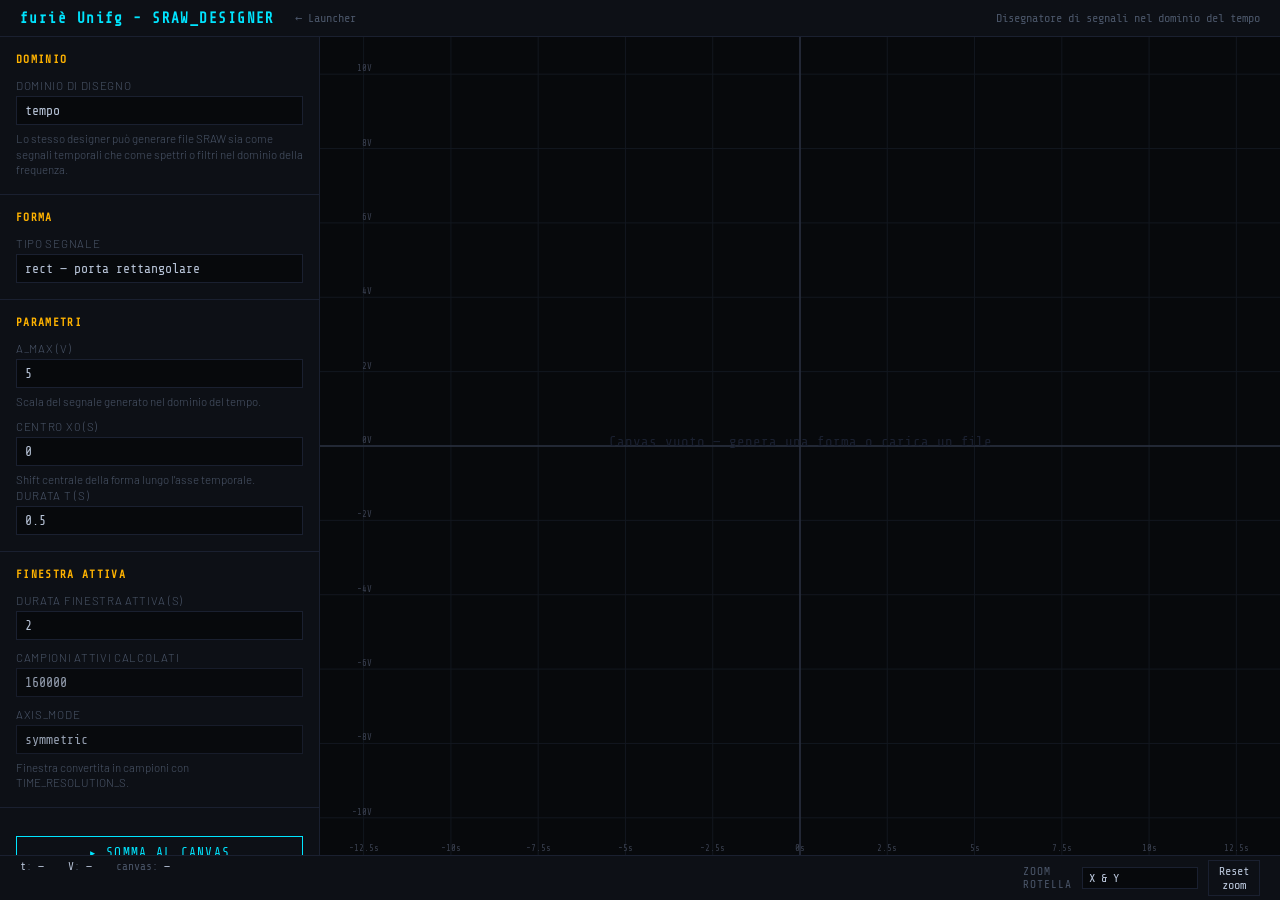
<file: www/designer/index.html>
<!DOCTYPE html>
<html lang="it">
<head>
<meta charset="UTF-8">
<meta name="viewport" content="width=device-width, initial-scale=1.0">
<title>furiè UniFG - SRAW Designer</title>
<style>
  @import url('https://fonts.googleapis.com/css2?family=Share+Tech+Mono&family=Barlow:wght@300;400;600&display=swap');

  :root {
    --bg:      #07090c;
    --panel:   #0d1016;
    --border:  #1a2030;
    --accent:  #00e5ff;
    --accent2: #ffb300;
    --red:     #ff4060;
    --green:   #00ff88;
    --purple:  #c080ff;
    --text:    #b8c4d8;
    --muted:   #4a5568;
    --mono:    'Share Tech Mono', monospace;
    --sans:    'Barlow', sans-serif;
  }

  *, *::before, *::after { box-sizing: border-box; margin: 0; padding: 0; }
  body {
    background: var(--bg);
    color: var(--text);
    font-family: var(--sans);
    font-weight: 300;
    height: 100vh;
    display: flex;
    flex-direction: column;
    overflow: hidden;
  }

  #header {
    background: var(--panel);
    border-bottom: 1px solid var(--border);
    padding: 10px 20px;
    display: flex;
    align-items: center;
    gap: 20px;
    flex-shrink: 0;
  }
  #header h1 { font-family: var(--mono); font-size: 0.9rem; color: var(--accent); letter-spacing: 0.1em; }
  #header a { font-family: var(--mono); font-size: 0.75rem; color: var(--muted); text-decoration: none; }
  #header a:hover { color: var(--accent); }

  #main { display: flex; flex: 1; overflow: hidden; }

  #sidebar {
    width: 320px;
    background: var(--panel);
    border-right: 1px solid var(--border);
    display: flex;
    flex-direction: column;
    flex-shrink: 0;
    overflow-y: auto;
  }

  .sb-section {
    padding: 16px;
    border-bottom: 1px solid var(--border);
  }
  .sb-section h3 {
    font-family: var(--mono);
    font-size: 0.7rem;
    letter-spacing: 0.12em;
    color: var(--accent2);
    text-transform: uppercase;
    margin-bottom: 12px;
  }

  label {
    display: block;
    font-size: 0.72rem;
    letter-spacing: 0.06em;
    color: var(--muted);
    text-transform: uppercase;
    margin-bottom: 4px;
    margin-top: 10px;
  }
  label:first-of-type { margin-top: 0; }

  select, input[type="number"], input[type="text"] {
    width: 100%;
    background: var(--bg);
    border: 1px solid var(--border);
    color: var(--text);
    font-family: var(--mono);
    font-size: 0.82rem;
    padding: 6px 8px;
    outline: none;
    appearance: none;
    transition: border-color 0.15s, opacity 0.15s;
  }
  select:focus, input:focus { border-color: var(--accent); }
  select:disabled, input[readonly] { opacity: 0.8; cursor: default; }

  .mini-note {
    margin-top: 6px;
    font-size: 0.72rem;
    color: var(--muted);
    line-height: 1.35;
  }

  .btn-full {
    width: 100%;
    margin-top: 12px;
    background: transparent;
    border: 1px solid var(--accent);
    color: var(--accent);
    font-family: var(--mono);
    font-size: 0.8rem;
    letter-spacing: 0.1em;
    padding: 8px;
    cursor: pointer;
    text-transform: uppercase;
    transition: background 0.15s, color 0.15s;
  }
  .btn-full:hover { background: var(--accent); color: var(--bg); }
  .btn-export { border-color: var(--green); color: var(--green); }
  .btn-export:hover { background: var(--green); color: var(--bg); }

  #canvas-wrap { flex: 1; position: relative; overflow: hidden; }
  canvas { display: block; width: 100%; height: 100%; cursor: crosshair; }

  #statusbar {
    background: var(--panel);
    border-top: 1px solid var(--border);
    padding: 4px 20px;
    font-family: var(--mono);
    font-size: 0.7rem;
    color: var(--muted);
    display: flex;
    gap: 24px;
    flex-shrink: 0;
  }
  #statusbar span { color: var(--text); }

  #save-msg {
    margin-top: 10px;
    font-family: var(--mono);
    font-size: 0.72rem;
    min-height: 1.2em;
  }
  #save-msg.ok { color: var(--green); }
  #save-msg.err { color: var(--red); }
</style>
</head>
<body>

<div id="header">
  <h1>furiè Unifg - SRAW_DESIGNER</h1>
  <a href="../index.php">← Launcher</a>
  <span style="flex:1"></span>
  <span id="header-subtitle" style="font-family:var(--mono);font-size:0.75rem;color:var(--muted)">Disegnatore di segnali nel dominio del tempo e filtri nel dominio della frequenza</span>
</div>

<div id="main">
  <div id="sidebar">

    <div class="sb-section">
      <h3>Dominio</h3>
      <label>Dominio di disegno</label>
      <select id="domain" onchange="updateDomainUi()">
        <option value="time" selected>tempo</option>
        <option value="freq">frequenza</option>
      </select>
      <div class="mini-note">Lo stesso designer può generare file SRAW sia come segnali temporali che come spettri o filtri nel dominio della frequenza.</div>
    </div>

    <div class="sb-section">
      <h3>Forma</h3>
      <label>Tipo segnale</label>
      <select id="shape-type" onchange="onShapeChange()">
        <option value="rect">rect — porta rettangolare</option>
        <option value="tri">tri — porta triangolare</option>
        <option value="sinc">sinc — sinc cardinale</option>
        <option value="sin">sin — sinusoide</option>
        <option value="cos">cos — cosinusoide</option>
        <option value="square">onda quadra</option>
        <option value="gauss">gaussiana</option>
        <option value="exp">esponenziale</option>
        <option value="ramp">rampa lineare</option>
        <option value="dirac">impulso (approssimato)</option>
        <option value="step">gradino unitario</option>
      </select>
    </div>

    <div class="sb-section">
      <h3>Parametri</h3>
      <label id="amp-max-label">A_max (V)</label>
      <input type="number" id="amp-max" value="5" step="0.5">
      <div class="mini-note" id="amp-note">Scala del segnale generato nel dominio del tempo.</div>

      <label id="center-label">Centro x0 (s)</label>
      <input type="number" id="center-x0" value="0" step="0.1">
      <div class="mini-note" id="center-note">Shift centrale della forma lungo l'asse X.</div>

      <div id="params-fields"></div>
    </div>

    <div class="sb-section">
      <h3>Finestra attiva</h3>
      <label id="window-label">Durata finestra attiva (s)</label>
      <input type="number" id="window-span" value="2" step="0.1">
      <label>Campioni attivi calcolati</label>
      <input type="number" id="n-samples" value="0" readonly>
      <label>axis_mode</label>
      <select id="axis-mode" disabled>
        <option value="symmetric" selected>symmetric</option>
        <option value="positive">positive</option>
      </select>
      <div class="mini-note" id="window-note">La finestra attiva viene convertita automaticamente in campioni usando la risoluzione del dominio selezionato.</div>
    </div>

    <div class="sb-section">
      <button class="btn-full" onclick="generate()">▸ Somma al canvas</button>
      <button class="btn-full" onclick="clearCanvas()" style="margin-top:6px;border-color:var(--red);color:var(--red)">✕ Pulisci canvas</button>
    </div>

    <div class="sb-section">
      <h3>Operazioni sul canvas</h3>
      <label>Operazione</label>
      <select id="op-type" onchange="updateOpUi()">
        <option value="gain">gain — scala ampiezza</option>
        <option value="shift">shift — traslazione asse X</option>
        <option value="mirror_y">mirror — ribalta asse X</option>
        <option value="dilate_x">dilata — dilata asse X</option>
        <option value="mul">moltiplica per sraw da /data</option>
        <option value="sum_file">somma sraw da /data</option>
      </select>
      <div id="op-params-fields"></div>
      <button class="btn-full" onclick="applyOp()" style="border-color:var(--purple);color:var(--purple)">▸ Applica</button>
      <div id="op-msg" style="margin-top:8px;font-family:var(--mono);font-size:0.72rem;min-height:1em"></div>
    </div>

    <div class="sb-section">
      <h3>File</h3>
      <button class="btn-full" onclick="openFileBrowserLoad()" style="border-color:var(--accent2);color:var(--accent2)">⬆ Carica da /data (somma)</button>
      <button class="btn-full btn-export" onclick="openFileBrowserSave()" style="margin-top:6px">⬇ Salva in /data</button>
      <div id="save-msg"></div>
    </div>

  </div>

  <div id="canvas-wrap">
    <canvas id="cv"></canvas>
    <canvas id="cv-overlay" style="position:absolute;top:0;left:0;width:100%;height:100%;pointer-events:none"></canvas>
  </div>
</div>

<div id="statusbar">
  <div><span id="st-x-label">t</span>: <span id="st-x">—</span></div>
  <div><span id="st-y-label">V</span>: <span id="st-y">—</span></div>
  <div>canvas: <span id="st-n">—</span></div>
  <div style="margin-left:auto;display:flex;align-items:center;gap:10px">
    <span style="font-size:0.7rem;color:var(--muted);text-transform:uppercase;letter-spacing:0.1em">Zoom rotella</span>
    <select id="zoom-mode" style="font-family:var(--mono);font-size:0.75rem;background:var(--bg);border:1px solid var(--border);color:var(--text);padding:3px 6px;outline:none">
      <option value="xy">X &amp; Y</option>
      <option value="x">solo X</option>
      <option value="y">solo Y</option>
    </select>
    <button onclick="resetViewport()" style="font-family:var(--mono);font-size:0.75rem;background:transparent;border:1px solid var(--border);color:var(--text);padding:3px 10px;cursor:pointer">Reset zoom</button>
  </div>
</div>

<script src="../shared/sraw_shared.js"></script>
<script>
const fileBrowser = new SrawFileBrowser({ phpRoot: '../' });

let C = null;
let vp  = { xMin: -1, xMax: 1, yMin: -1, yMax: 1 };
let pan = { active: false, startX: 0, startY: 0, vpStart: null };

let currentPreviewSamples = null;
let currentDesign         = null;
// Canvas accumulato denso: null = vuoto
// Quando popolato: { axisMode:'symmetric', re: Float64Array, im: Float64Array }
let canvasDense = null;

const cv  = document.getElementById('cv');
const ctx = cv.getContext('2d');

// ── Shape params ─────────────────────────────────────────────────
const SHAPE_PARAMS = {
  rect:   [ { id: 'T', step: 0.1, valTime: 0.5,  valFreq: 200,   label: d => d === 'time' ? 'Durata T (s)'    : 'Larghezza B (Hz)' } ],
  tri:    [ { id: 'T', step: 0.1, valTime: 0.5,  valFreq: 200,   label: d => d === 'time' ? 'Durata T (s)'    : 'Larghezza B (Hz)' } ],
  sinc:   [ { id: 'T', step: 0.1, valTime: 0.5,  valFreq: 200,   label: d => d === 'time' ? 'Scala T (s)'     : 'Scala B (Hz)'     } ],
  sin:    [ { id: 'f',    step: 0.5,  valTime: 2,    valFreq: 0.01, label: d => d === 'time' ? 'Frequenza f (Hz)' : 'Densità ν (cicli/Hz)' },
            { id: 'phi',  step: 0.1,  valTime: 0,    valFreq: 0,    label: () => 'Fase φ (rad)' } ],
  cos:    [ { id: 'f',    step: 0.5,  valTime: 2,    valFreq: 0.01, label: d => d === 'time' ? 'Frequenza f (Hz)' : 'Densità ν (cicli/Hz)' },
            { id: 'phi',  step: 0.1,  valTime: 0,    valFreq: 0,    label: () => 'Fase φ (rad)' } ],
  square: [ { id: 'f',    step: 0.5,  valTime: 2,    valFreq: 0.01, label: d => d === 'time' ? 'Frequenza f (Hz)' : 'Densità ν (cicli/Hz)' },
            { id: 'duty', step: 0.05, valTime: 0.5,  valFreq: 0.5,  label: () => 'Duty cycle (0–1)' } ],
  gauss:  [ { id: 'sigma', step: 0.05, valTime: 0.2,  valFreq: 80,   label: d => d === 'time' ? 'σ (s)' : 'σ (Hz)' } ],
  exp:    [ { id: 'tau',   step: 0.05, valTime: 0.3,  valFreq: 120,  label: d => d === 'time' ? 'τ (s)' : 'τ (Hz)' } ],
  ramp:   [ { id: 'T', step: 0.1, valTime: 12.5, valFreq: 10000, label: d => d === 'time' ? 'Durata T (s)' : 'Larghezza B (Hz)' } ],
  dirac:  [ { id: 'width', step: 0.01, valTime: 0.05, valFreq: 40,   label: d => d === 'time' ? 'Larghezza impulso (s)' : 'Larghezza impulso (Hz)' } ],
  step:   [],
};

// Centri di default per forma (dominio tempo). Le altre forme usano 0.
const SHAPE_DEFAULT_CENTER = { ramp: 'half_max' }; // 'half_max' = C.TIME_MAX/2 at runtime

// Span di default per forma: null = usa il default globale (2s/1000Hz).
// 'full' = usa C.TIME_MAX / C.FREQ_MAX (range completo).
// Le forme il cui segnale si estende oltre la finestra di default
// vengono mostrate subito con il range fisico corretto.
const SHAPE_DEFAULT_SPAN = {
  exp:    'full',
  sin:    'full',
  cos:    'full',
  square: 'full',
  gauss:  'full',
  ramp:   'full',
};

// ── Op params ─────────────────────────────────────────────────────
const OP_PARAMS = {
  gain:     [ { id: 'gain_val',   label: 'Fattore (es. 0.5, -1, 2)', type: 'number', step: 0.1, def: 1 } ],
  shift:    [ { id: 'shift_val',  label: 'Valore shift', type: 'number', step: 0.1, def: 0 },
              { id: 'shift_unit', label: 'Unità', type: 'select',
                opts: [['samples','campioni'],['time','secondi (s)'],['freq','Hz']] } ],
  mirror_y: [],
  dilate_x: [ { id: 'dilate_val', label: 'Fattore dilatazione', type: 'number', step: 0.1, def: 2 } ],
  mul:      [ { id: 'op_file', label: 'File B da /data', type: 'filepick' } ],
  sum_file: [ { id: 'op_file', label: 'File B da /data', type: 'filepick' } ],
};

// ── Domain helpers ────────────────────────────────────────────────
function getDomain()              { return document.getElementById('domain').value; }
function getAxisUnit()            { return getDomain() === 'time' ? 's' : 'Hz'; }
function getAmpUnit()             { return getDomain() === 'time' ? 'V' : 'Vs'; }
function getXRes()                { return getDomain() === 'time' ? C.TIME_RES     : C.FREQ_RES;      }
function getAmpRes()              { return getDomain() === 'time' ? C.AMP_TIME_RES : C.AMP_FREQ_RES;  }
function getHalfRangeXPhys()      { return getDomain() === 'time' ? C.TIME_MAX     : C.FREQ_MAX;      }
function getAmpDisplayHalfRange() { return C.AMP_INT_MAX !== null ? 2 * C.AMP_INT_MAX * getAmpRes() : 10; }
function getHardXRange()          { return { min: -(C.MAX_SAMPLES / 2), max: (C.MAX_SAMPLES / 2) - 1 }; }

function fmtFixedTrim(v, digits = 6) {
  return Number(v).toFixed(digits).replace(/\.0+$/, '').replace(/(\.\d*?)0+$/, '$1');
}

// ── Shape change handler ──────────────────────────────────────────
function onShapeChange() {
  if (!C) return;
  const shape    = document.getElementById('shape-type').value;
  const centerEl = document.getElementById('center-x0');
  const spanEl   = document.getElementById('window-span');

  // Se l'utente non ha mai toccato il centro, imposta il default per la forma
  if (!centerEl.dataset.userTouched) {
    const rawCenter = SHAPE_DEFAULT_CENTER[shape];
    const defCenter = getDomain() === 'time'
      ? (rawCenter === 'half_max' ? C.TIME_MAX / 2 : (rawCenter ?? 0))
      : (rawCenter === 'half_max' ? C.FREQ_MAX / 2 : (rawCenter ? rawCenter * C.FREQ_RES / C.TIME_RES : 0));
    centerEl.value = fmtFixedTrim(defCenter, 6);
  }

  // Se l'utente non ha mai toccato la finestra, imposta lo span di default per la forma
  if (!spanEl.dataset.userTouched) {
    const spanSpec = SHAPE_DEFAULT_SPAN[shape];
    if (spanSpec === 'full') {
      const fullSpan = getDomain() === 'time' ? C.TIME_MAX * 2 : C.FREQ_MAX * 2;
      spanEl.value = fmtFixedTrim(fullSpan, 6);
    }
  }

  updateParams();
  clearSaveMsg();
}

// ── UI helpers ────────────────────────────────────────────────────
function updateParams() {
  const domain = getDomain();
  const shape  = document.getElementById('shape-type').value;
  const wrap   = document.getElementById('params-fields');
  wrap.innerHTML = '';
  for (const p of (SHAPE_PARAMS[shape] || [])) {
    const defVal = domain === 'time' ? p.valTime : p.valFreq;
    wrap.insertAdjacentHTML('beforeend',
      `<label>${p.label(domain)}</label>
       <input type="number" id="param-${p.id}" value="${defVal}" step="${p.step}">`);
  }
}

function getParam(id, fallback) {
  const el = document.getElementById('param-' + id);
  if (!el) return fallback;
  const v = parseFloat(el.value);
  return Number.isFinite(v) ? v : fallback;
}

function updateDomainUi() {
  if (!C) return;
  const domain   = getDomain();
  const axisUnit = getAxisUnit();
  const ampUnit  = getAmpUnit();

  document.getElementById('header-subtitle').textContent = domain === 'time'
    ? 'Disegnatore di segnali nel dominio del tempo'
    : 'Disegnatore di segnali nel dominio della frequenza';

  document.getElementById('amp-max-label').textContent = `A_max (${ampUnit})`;
  document.getElementById('amp-note').textContent = domain === 'time'
    ? 'Scala del segnale generato nel dominio del tempo.'
    : 'Scala dello spettro o filtro generato nel dominio della frequenza.';

  document.getElementById('center-label').textContent = `Centro x0 (${axisUnit})`;
  document.getElementById('center-note').textContent  = domain === 'time'
    ? "Shift centrale della forma lungo l'asse temporale."
    : "Shift centrale della forma lungo l'asse di frequenza.";

  document.getElementById('window-label').textContent = domain === 'time'
    ? 'Durata finestra attiva (s)' : 'Larghezza finestra attiva (Hz)';

  document.getElementById('window-note').textContent = domain === 'time'
    ? 'Finestra convertita in campioni con TIME_RESOLUTION_S.'
    : 'Finestra convertita in campioni con FREQ_RESOLUTION_HZ.';

  document.getElementById('st-x-label').textContent = domain === 'time' ? 't' : 'f';
  document.getElementById('st-y-label').textContent = ampUnit;

  document.getElementById('center-x0').step = domain === 'time' ? '0.1' : '1';

  const spanEl = document.getElementById('window-span');
  spanEl.step = domain === 'time' ? '0.1' : '1';
  if (!spanEl.dataset.userTouched) spanEl.value = domain === 'time' ? '2' : '1000';

  updateParams();
  syncWindowUi();
  resetViewport();
  clearSaveMsg();
  draw();
}

function updateOpUi() {
  const op   = document.getElementById('op-type').value;
  const wrap = document.getElementById('op-params-fields');
  wrap.innerHTML = '';
  for (const p of (OP_PARAMS[op] || [])) {
    const lbl = `<label style="margin-top:10px">${p.label}</label>`;
    if (p.type === 'number') {
      wrap.insertAdjacentHTML('beforeend',
        `${lbl}<input type="number" id="opf-${p.id}" value="${p.def}" step="${p.step}">`);
    } else if (p.type === 'select') {
      const opts = p.opts.map(([v, t]) => `<option value="${v}">${t}</option>`).join('');
      wrap.insertAdjacentHTML('beforeend', `${lbl}<select id="opf-${p.id}">${opts}</select>`);
    } else if (p.type === 'filepick') {
      wrap.insertAdjacentHTML('beforeend',
        `${lbl}<div style="display:flex;gap:6px;margin-top:4px">
          <input type="text" id="opf-${p.id}" placeholder="nessun file scelto" readonly
                 style="flex:1;opacity:0.7">
          <button onclick="pickOpFile()"
                  style="background:transparent;border:1px solid var(--border);color:var(--text);
                         font-family:var(--mono);font-size:0.75rem;padding:4px 8px;cursor:pointer">…</button>
        </div>`);
    }
  }
}

function pickOpFile() {
  fileBrowser.open({
    mode: 'load', filter: 'sraw',
    onPick: relPath => {
      const el = document.getElementById('opf-op_file');
      if (el) el.value = relPath;
    },
  });
}

function getOpParam(id) {
  const el = document.getElementById('opf-' + id);
  return el ? el.value : null;
}

// ── Window helpers ────────────────────────────────────────────────
function clipSpanPhysical(rawSpan) {
  const xRes = getXRes();
  const v = Number.isFinite(rawSpan) ? rawSpan : xRes;
  return Math.min(C.MAX_SAMPLES * xRes, Math.max(xRes, v));
}

function clipCenterPhysical(rawCenter) {
  const half = getHalfRangeXPhys();
  const v = Number.isFinite(rawCenter) ? rawCenter : 0;
  return Math.min(half, Math.max(-half, v));
}

function spanToRequestedSamples(spanPhysical) {
  return Math.min(C.MAX_SAMPLES, Math.max(1, Math.round(clipSpanPhysical(spanPhysical) / getXRes())));
}

function syncWindowUi() {
  if (!C) return;
  const spanEl    = document.getElementById('window-span');
  const centerEl  = document.getElementById('center-x0');
  const samplesEl = document.getElementById('n-samples');

  const clippedSpan = clipSpanPhysical(parseFloat(spanEl.value));
  const reqSamples  = spanToRequestedSamples(clippedSpan);
  spanEl.value    = fmtFixedTrim(reqSamples * getXRes(), 6);
  centerEl.value  = fmtFixedTrim(clipCenterPhysical(parseFloat(centerEl.value)), 6);
  samplesEl.value = String(reqSamples);
}

function xPhys(idx) { return idx * getXRes(); }
function yPhys(v)   { return v   * getAmpRes(); }

function clearSaveMsg() {
  const msg = document.getElementById('save-msg');
  msg.textContent = ''; msg.className = '';
}

function resetViewport() {
  if (!C) return;
  const xAbs = getHalfRangeXPhys()      * 1.10;
  const yAbs = getAmpDisplayHalfRange() * 1.10;
  vp = {
    xMin: -xAbs / getXRes(),   xMax:  xAbs / getXRes(),
    yMin: -yAbs / getAmpRes(), yMax:  yAbs / getAmpRes(),
  };
  draw();
}

// ── sinc helper ───────────────────────────────────────────────────
function sinc_norm(x) {
  return Math.abs(x) < 1e-12 ? 1 : Math.sin(Math.PI * x) / (Math.PI * x);
}

// ── computeNormalized ─────────────────────────────────────────────
function computeNormalized(xAxis, shape) {
  switch (shape) {
    case 'rect': {
      const T = getParam('T', getDomain() === 'time' ? 0.5 : 200);
      return Math.abs(xAxis) <= T / 2 ? 1 : 0;
    }
    case 'tri': {
      const T = Math.max(getParam('T', getDomain() === 'time' ? 0.5 : 200), 1e-12);
      const x = Math.abs(xAxis) / (T / 2);
      return x <= 1 ? 1 - x : 0;
    }
    case 'sinc': {
      const T = Math.max(getParam('T', getDomain() === 'time' ? 0.5 : 200), 1e-12);
      return sinc_norm(xAxis / T);
    }
    case 'sin':
      return Math.sin(2 * Math.PI * getParam('f', getDomain() === 'time' ? 2 : 0.01) * xAxis + getParam('phi', 0));
    case 'cos':
      return Math.cos(2 * Math.PI * getParam('f', getDomain() === 'time' ? 2 : 0.01) * xAxis + getParam('phi', 0));
    case 'square': {
      const freq  = getParam('f', getDomain() === 'time' ? 2 : 0.01);
      const phase = ((xAxis * freq) % 1 + 1) % 1;
      return phase < getParam('duty', 0.5) ? 1 : -1;
    }
    case 'gauss': {
      const sigma = Math.max(getParam('sigma', getDomain() === 'time' ? 0.2 : 80), 1e-12);
      return Math.exp(-(xAxis * xAxis) / (2 * sigma * sigma));
    }
    case 'exp': {
      const tau = Math.max(getParam('tau', getDomain() === 'time' ? 0.3 : 120), 1e-12);
      return xAxis >= 0 ? Math.exp(-xAxis / tau) : 0;
    }
    case 'ramp': {
      // rampa da 0 a 1 nell'intervallo [-T/2, +T/2], zero fuori
      const T    = Math.max(getParam('T', getDomain() === 'time' ? 12.5 : 10000), 1e-12);
      const half = T / 2;
      if (xAxis < -half || xAxis > half) return 0;
      return (xAxis + half) / T;
    }
    case 'dirac': {
      const width = Math.max(getParam('width', getDomain() === 'time' ? 0.05 : 40), getXRes());
      return Math.abs(xAxis) <= width / 2 ? 1 / width : 0;
    }
    case 'step':
      return xAxis >= 0 ? 1 : 0;
    default:
      return 0;
  }
}

// ── Dense canvas helpers ──────────────────────────────────────────
function makeDenseGrid() {
  return { xMin: -(C.MAX_SAMPLES / 2), len: C.MAX_SAMPLES };
}

function denseFromKnots(knots) {
  const { xMin, len } = makeDenseGrid();
  const re = new Float64Array(len);
  const im = new Float64Array(len);
  if (!knots || knots.length === 0) return { axisMode: 'symmetric', re, im };
  for (let i = 0; i < len; i++) {
    const s = interpolate(knots, xMin + i);
    re[i] = s.re;
    im[i] = s.im;
  }
  return { axisMode: 'symmetric', re, im };
}

/**
 * Produce knot points compatti dal canvas denso.
 * Include solo campioni non-zero e un campione zero di "guardia"
 * immediatamente prima e dopo ogni zona attiva.
 * Non aggiunge sentinel agli estremi assoluti: così il renderer
 * non traccia la linea fuori dalla zona attiva.
 */
function denseToKnots(dense) {
  const { xMin, len } = makeDenseGrid();
  const { re, im }    = dense;
  const out = [];

  for (let i = 0; i < len; i++) {
    const r = Math.round(re[i]);
    const j = Math.round(im[i]);

    const isNonZero   = r !== 0 || j !== 0;
    const prevNonZero = i > 0       && (Math.round(re[i - 1]) !== 0 || Math.round(im[i - 1]) !== 0);
    const nextNonZero = i < len - 1 && (Math.round(re[i + 1]) !== 0 || Math.round(im[i + 1]) !== 0);

    if (isNonZero || prevNonZero || nextNonZero) {
      out.push({ x: xMin + i, re: r, im: j });
    }
  }
  return out;
}

function clampDense(dense) {
  if (C.AMP_INT_MAX === null) return; // SRAW-1.1: no limits
  const m = C.AMP_INT_MAX;
  for (let i = 0; i < dense.re.length; i++) {
    dense.re[i] = Math.max(-m, Math.min(m, dense.re[i]));
    dense.im[i] = Math.max(-m, Math.min(m, dense.im[i]));
  }
}

function refreshFromDense() {
  currentPreviewSamples = denseToKnots(canvasDense);
  document.getElementById('st-n').textContent = `${currentPreviewSamples.length} knots`;
  clearSaveMsg();
  draw();
}

// ── generate(): somma al canvas ───────────────────────────────────
function generate() {
  if (!C) return;
  syncWindowUi();

  const shape  = document.getElementById('shape-type').value;
  const ampMax = Math.max(0, parseFloat(document.getElementById('amp-max').value) || 0);
  const x0Phys = clipCenterPhysical(parseFloat(document.getElementById('center-x0').value));
  const reqSpan    = clipSpanPhysical(parseFloat(document.getElementById('window-span').value));
  const reqSamples = spanToRequestedSamples(reqSpan);
  const xRes   = getXRes();
  const ampRes = getAmpRes();
  const { min: xHardMin, max: xHardMax } = getHardXRange();

  const centerIndex = Math.round(x0Phys / xRes);
  let activeStartX  = centerIndex - Math.floor(reqSamples / 2);
  let activeEndX    = activeStartX + reqSamples - 1;
  if (activeStartX < xHardMin) activeStartX = xHardMin;
  if (activeEndX   > xHardMax) activeEndX   = xHardMax;
  const actualCount = Math.max(1, activeEndX - activeStartX + 1);

  document.getElementById('center-x0').value   = fmtFixedTrim(x0Phys, 6);
  document.getElementById('window-span').value = fmtFixedTrim(actualCount * xRes, 6);
  document.getElementById('n-samples').value   = String(actualCount);

  // Calcola valori normalizzati
  const rawVals = new Float64Array(actualCount);
  let maxAbs = 0;
  for (let i = 0; i < actualCount; i++) {
    const v = computeNormalized((activeStartX + i) * xRes - x0Phys, shape);
    rawVals[i] = v;
    if (Math.abs(v) > maxAbs) maxAbs = Math.abs(v);
  }
  const intScale = maxAbs > 0 ? (ampMax / ampRes) / maxAbs : 0;

  // Inizializza o riusa canvasDense
  if (!canvasDense) {
    canvasDense = { axisMode: 'symmetric', re: new Float64Array(C.MAX_SAMPLES), im: new Float64Array(C.MAX_SAMPLES) };
  }
  const { xMin } = makeDenseGrid();

  // Somma sul canvas denso
  for (let i = 0; i < actualCount; i++) {
    const idx = (activeStartX + i) - xMin;
    canvasDense.re[idx] = clampAmp(Math.round(canvasDense.re[idx] + rawVals[i] * intScale));
  }

  currentDesign = { domain: getDomain(), shape, ampMax, x0Phys, activeStartX, activeEndX };
  refreshFromDense();
}

// ── clearCanvas ───────────────────────────────────────────────────
function clearCanvas() {
  canvasDense = null;
  currentPreviewSamples = null;
  currentDesign = null;
  document.getElementById('st-n').textContent = '—';
  clearSaveMsg();
  draw();
}

// ── buildFullSrawText ─────────────────────────────────────────────
function buildFullSrawText() {
  if (!currentPreviewSamples || currentPreviewSamples.length === 0) return '';
  return serializeSraw(currentPreviewSamples, 'symmetric', 'Generated by SRAW Designer');
}

// ── applyOp ───────────────────────────────────────────────────────
async function applyOp() {
  const opMsg = document.getElementById('op-msg');
  opMsg.style.color = 'var(--muted)'; opMsg.textContent = '…';

  if (!canvasDense) {
    opMsg.style.color = 'var(--red)'; opMsg.textContent = 'Canvas vuoto.'; return;
  }

  const op      = document.getElementById('op-type').value;
  const { len } = makeDenseGrid();
  const re      = canvasDense.re;
  const im      = canvasDense.im;

  try {
    if (op === 'gain') {
      const g = parseFloat(getOpParam('gain_val'));
      if (!isFinite(g)) throw new Error('Fattore non valido');
      for (let i = 0; i < len; i++) { re[i] *= g; im[i] *= g; }

    } else if (op === 'mirror_y') {
      const newRe = new Float64Array(len);
      const newIm = new Float64Array(len);
      for (let i = 0; i < len; i++) { newRe[i] = re[len - 1 - i]; newIm[i] = im[len - 1 - i]; }
      canvasDense.re = newRe; canvasDense.im = newIm;

    } else if (op === 'shift') {
      const val  = parseFloat(getOpParam('shift_val'));
      const unit = getOpParam('shift_unit');
      if (!isFinite(val)) throw new Error('Valore non valido');
      let shiftSamples;
      if      (unit === 'time') shiftSamples = Math.round(val / C.TIME_RES);
      else if (unit === 'freq') shiftSamples = Math.round(val / C.FREQ_RES);
      else                      shiftSamples = Math.round(val);

      const newRe = new Float64Array(len);
      const newIm = new Float64Array(len);
      for (let i = 0; i < len; i++) {
        const src = i - shiftSamples;
        if (src >= 0 && src < len) { newRe[i] = re[src]; newIm[i] = im[src]; }
      }
      canvasDense.re = newRe; canvasDense.im = newIm;

    } else if (op === 'dilate_x') {
      const factor = parseFloat(getOpParam('dilate_val'));
      if (!isFinite(factor) || factor === 0) throw new Error('Fattore non valido');
      const newRe = new Float64Array(len);
      const newIm = new Float64Array(len);
      for (let i = 0; i < len; i++) {
        const srcF = i / factor;
        const s0   = Math.floor(srcF);
        const s1   = Math.ceil(srcF);
        if (s0 >= 0 && s1 < len) {
          const t = srcF - s0;
          newRe[i] = re[s0] + (re[s1] - re[s0]) * t;
          newIm[i] = im[s0] + (im[s1] - im[s0]) * t;
        }
      }
      canvasDense.re = newRe; canvasDense.im = newIm;

    } else if (op === 'mul' || op === 'sum_file') {
      const relPath = getOpParam('op_file');
      if (!relPath) throw new Error('Scegli prima un file B');
      opMsg.textContent = 'Caricamento ' + relPath + '…';
      const url = '../data/' + relPath.split('/').map(encodeURIComponent).join('/');
      const res = await fetch(url);
      if (!res.ok) throw new Error('HTTP ' + res.status);
      const parsed = parseSraw(await res.text());
      const bDense = denseFromKnots(parsed.samples);

      if (op === 'sum_file') {
        for (let i = 0; i < len; i++) { re[i] += bDense.re[i]; im[i] += bDense.im[i]; }
      } else {
        // Product normalization: integers^2 -> integers via AMP_TIME_RES
        const amp = C.AMP_TIME_RES;
        for (let i = 0; i < len; i++) {
          const ar = re[i], ai = im[i], br = bDense.re[i], bi = bDense.im[i];
          re[i] = (ar * br - ai * bi) * amp;
          im[i] = (ar * bi + ai * br) * amp;
        }
      }
    }

    clampDense(canvasDense);
    refreshFromDense();
    opMsg.style.color = 'var(--green)'; opMsg.textContent = '✓ ' + op + ' applicato';

  } catch (e) {
    opMsg.style.color = 'var(--red)'; opMsg.textContent = '⚠ ' + e.message;
  }
}

// ── File browser ──────────────────────────────────────────────────
function openFileBrowserLoad() {
  fileBrowser.open({
    mode: 'load', filter: 'sraw',
    onPick: (relPath, text) => {
      try {
        const parsed   = parseSraw(text);
        // Update global C with per-file constants
        if (parsed.fileConstants) Object.assign(C, parsed.fileConstants);
        const incoming = denseFromKnots(parsed.samples);
        if (!canvasDense) {
          canvasDense = incoming;
        } else {
          const { len } = makeDenseGrid();
          for (let i = 0; i < len; i++) {
            canvasDense.re[i] += incoming.re[i];
            canvasDense.im[i] += incoming.im[i];
          }
          clampDense(canvasDense);
        }
        currentDesign = null;
        fileBrowser._lastLoadedName = relPath.includes('/')
          ? relPath.slice(relPath.lastIndexOf('/') + 1) : relPath;
        refreshFromDense();
      } catch (e) {
        const msg = document.getElementById('save-msg');
        msg.textContent = '⚠ ' + e.message; msg.className = 'err';
      }
    },
  });
}

function openFileBrowserSave() {
  if (!canvasDense) {
    const msg = document.getElementById('save-msg');
    msg.textContent = 'Canvas vuoto.'; msg.className = 'err'; return;
  }
  fileBrowser.open({
    mode: 'save', filter: 'sraw',
    defaultName: fileBrowser._lastLoadedName
      || (currentDesign ? currentDesign.shape + '.sraw' : 'canvas.sraw'),
    content: () => buildFullSrawText(),
    onSave: relPath => {
      const msg = document.getElementById('save-msg');
      msg.textContent = '✓ Salvato in data/' + relPath; msg.className = 'ok';
    },
  });
}

// ── Render ────────────────────────────────────────────────────────
function resize() {
  cv.width  = Math.max(1, Math.floor(cv.offsetWidth  * devicePixelRatio));
  cv.height = Math.max(1, Math.floor(cv.offsetHeight * devicePixelRatio));
  draw();
}

function draw() {
  if (!C) return;
  const W = cv.width, H = cv.height;

  ctx.clearRect(0, 0, W, H);
  ctx.fillStyle = '#07090c';
  ctx.fillRect(0, 0, W, H);

  if (C.AMP_INT_MAX !== null) drawOutOfRangeZones(W, H, 'symmetric', -C.AMP_INT_MAX, C.AMP_INT_MAX);
  drawGridAndAxes(W, H,
    x => fmtNum(xPhys(x)) + getAxisUnit(),
    y => fmtNum(yPhys(y)) + getAmpUnit());

  if (!currentPreviewSamples || currentPreviewSamples.length === 0) {
    ctx.fillStyle = '#1a2030';
    ctx.font = `${14 * devicePixelRatio}px 'Share Tech Mono', monospace`;
    ctx.textAlign = 'center';
    ctx.fillText('Canvas vuoto — genera una forma o carica un file', W / 2, H / 2);
    return;
  }

  const valFn  = s => s.re;
  const getYFn = (samples, xq) => interpolate(samples, xq).re;
  drawSignal(currentPreviewSamples, W, H, valFn, getYFn, '#00ff88', false);
  drawKnots(currentPreviewSamples,  W, H, valFn, '#00ff88');
}

// ── Events ────────────────────────────────────────────────────────
const cvOverlay  = document.getElementById('cv-overlay');
const ctxOverlay = cvOverlay.getContext('2d');

function drawOverlay(wx) {
  cvOverlay.width  = cv.width;
  cvOverlay.height = cv.height;
  ctxOverlay.clearRect(0, 0, cvOverlay.width, cvOverlay.height);
  if (!currentPreviewSamples || currentPreviewSamples.length === 0) return;

  const yVal = interpolate(currentPreviewSamples, wx).re;
  const [dotCx, dotCy] = worldToCanvas(wx, yVal);

  const r = 5 * devicePixelRatio;
  ctxOverlay.beginPath();
  ctxOverlay.arc(dotCx, dotCy, r, 0, Math.PI * 2);
  ctxOverlay.fillStyle = '#ff4060';
  ctxOverlay.fill();
  ctxOverlay.strokeStyle = '#fff';
  ctxOverlay.lineWidth = 1.5 * devicePixelRatio;
  ctxOverlay.stroke();

  const xLabel = fmtNum(xPhys(wx)) + ' ' + getAxisUnit();
  const yLabel = fmtNum(yPhys(yVal)) + ' ' + getAmpUnit();
  const label = xLabel + '  |  ' + yLabel;

  const fontSize = Math.round(13 * devicePixelRatio);
  ctxOverlay.font = `bold ${fontSize}px 'Share Tech Mono', monospace`;
  const tw = ctxOverlay.measureText(label).width;
  const pad = 6 * devicePixelRatio;

  let lx = dotCx + 12 * devicePixelRatio;
  let ly = dotCy - 12 * devicePixelRatio;
  if (lx + tw + pad > cvOverlay.width) lx = dotCx - tw - 12 * devicePixelRatio;
  if (ly - fontSize - pad / 2 < 0) ly = dotCy + 20 * devicePixelRatio;

  ctxOverlay.fillStyle = 'rgba(7,9,12,0.85)';
  ctxOverlay.fillRect(lx - pad, ly - fontSize - pad / 2, tw + pad * 2, fontSize + pad);
  ctxOverlay.fillStyle = '#00ff88';
  ctxOverlay.fillText(label, lx, ly);
}

function clearOverlay() {
  ctxOverlay.clearRect(0, 0, cvOverlay.width, cvOverlay.height);
}

bindPanZoom({
  getZoomMode: () => document.getElementById('zoom-mode').value,
  onUpdate: () => { draw(); clearOverlay(); },
  onMouseMove: (wx, wy, cx, cy) => {
    document.getElementById('st-x').textContent = fmtNum(xPhys(wx)) + getAxisUnit();
    document.getElementById('st-y').textContent = fmtNum(yPhys(wy)) + getAmpUnit();
    drawOverlay(wx);
  },
  onMouseLeave: clearOverlay,
});

new ResizeObserver(resize).observe(cv);

document.getElementById('window-span').addEventListener('input', e => {
  e.target.dataset.userTouched = '1';
  syncWindowUi(); clearSaveMsg();
});
document.getElementById('center-x0').addEventListener('input', e => {
  e.target.dataset.userTouched = '1';
  syncWindowUi(); clearSaveMsg();
});
document.getElementById('amp-max').addEventListener('input', clearSaveMsg);

// ── Boot ──────────────────────────────────────────────────────────
loadConf('../../conf/sraw.conf')
  .then(conf => {
    C = conf;
    updateParams();
    updateDomainUi();
    updateOpUi();
    resize();
    const fp = new URLSearchParams(location.search).get('file');
    if (fp) {
      const url = '../data/' + fp.split('/').map(encodeURIComponent).join('/');
      fetch(url).then(r => { if (r.ok) return r.text(); throw new Error('HTTP ' + r.status); })
        .then(text => {
          const parsed = parseSraw(text);
          if (parsed.fileConstants) Object.assign(C, parsed.fileConstants);
          canvasDense = denseFromKnots(parsed.samples);
          currentDesign = null;
          refreshFromDense();
        })
        .catch(err => alert('Errore apertura file: ' + err.message));
    }
  })
  .catch(err => alert('Errore caricamento sraw.conf: ' + err.message));
</script>
</body>
</html>
</file>
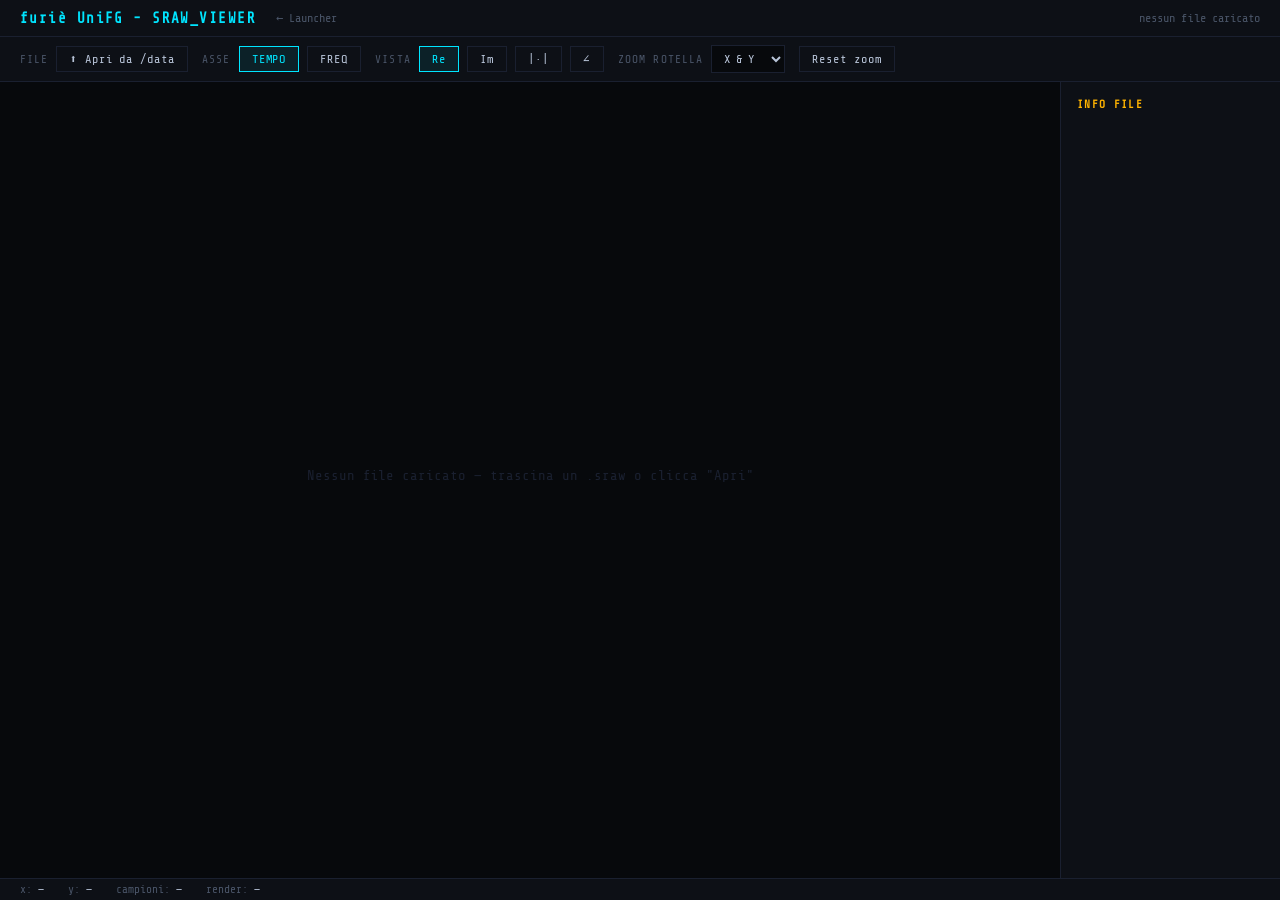
<file: www/viewer/index.html>
<!DOCTYPE html>
<html lang="it">
<head>
<meta charset="UTF-8">
<meta name="viewport" content="width=device-width, initial-scale=1.0">
<title>furiè UniFG - SRAW Viewer</title>
<style>
  @import url('https://fonts.googleapis.com/css2?family=Share+Tech+Mono&family=Barlow:wght@300;400;600&display=swap');

  :root {
    --bg:      #07090c;
    --panel:   #0d1016;
    --border:  #1a2030;
    --accent:  #00e5ff;
    --accent2: #ffb300;
    --red:     #ff4060;
    --green:   #00ff88;
    --text:    #b8c4d8;
    --muted:   #4a5568;
    --mono:    'Share Tech Mono', monospace;
    --sans:    'Barlow', sans-serif;
  }

  *, *::before, *::after { box-sizing: border-box; margin: 0; padding: 0; }
  body {
    background: var(--bg);
    color: var(--text);
    font-family: var(--sans);
    font-weight: 300;
    height: 100vh;
    display: flex;
    flex-direction: column;
    overflow: hidden;
  }

  #header {
    background: var(--panel);
    border-bottom: 1px solid var(--border);
    padding: 10px 20px;
    display: flex;
    align-items: center;
    gap: 20px;
    flex-shrink: 0;
  }

  #header h1 {
    font-family: var(--mono);
    font-size: 0.9rem;
    color: var(--accent);
    letter-spacing: 0.1em;
  }

  #header a {
    font-family: var(--mono);
    font-size: 0.75rem;
    color: var(--muted);
    text-decoration: none;
  }

  #header a:hover { color: var(--accent); }

  #toolbar {
    background: var(--panel);
    border-bottom: 1px solid var(--border);
    padding: 8px 20px;
    display: flex;
    align-items: center;
    gap: 14px;
    flex-shrink: 0;
    flex-wrap: wrap;
  }

  .tb-group { display: flex; align-items: center; gap: 8px; }

  .tb-label {
    font-family: var(--mono);
    font-size: 0.7rem;
    color: var(--muted);
    text-transform: uppercase;
    letter-spacing: 0.1em;
  }

  .tb-btn {
    font-family: var(--mono);
    font-size: 0.75rem;
    letter-spacing: 0.08em;
    background: transparent;
    border: 1px solid var(--border);
    color: var(--text);
    padding: 5px 12px;
    cursor: pointer;
    transition: border-color 0.15s, color 0.15s;
  }

  .tb-btn:hover {
    border-color: var(--accent);
    color: var(--accent);
  }

  .tb-btn.active {
    border-color: var(--accent);
    color: var(--accent);
    background: rgba(0,229,255,0.08);
  }

  .tb-select {
    font-family: var(--mono);
    font-size: 0.75rem;
    background: var(--bg);
    border: 1px solid var(--border);
    color: var(--text);
    padding: 5px 8px;
    outline: none;
  }


  #main {
    display: flex;
    flex: 1;
    overflow: hidden;
  }

  #canvas-wrap {
    flex: 1;
    position: relative;
    overflow: hidden;
  }

  canvas {
    display: block;
    width: 100%;
    height: 100%;
  }

  #info-panel {
    width: 220px;
    background: var(--panel);
    border-left: 1px solid var(--border);
    padding: 16px;
    overflow-y: auto;
    flex-shrink: 0;
    font-family: var(--mono);
    font-size: 0.72rem;
  }

  #info-panel h3 {
    color: var(--accent2);
    font-size: 0.7rem;
    letter-spacing: 0.12em;
    text-transform: uppercase;
    margin-bottom: 10px;
  }

  .info-row {
    display: flex;
    justify-content: space-between;
    padding: 3px 0;
    border-bottom: 1px solid #111820;
    gap: 8px;
  }

  .info-key { color: var(--muted); }
  .info-val { color: var(--text); text-align: right; }

  #statusbar {
    background: var(--panel);
    border-top: 1px solid var(--border);
    padding: 4px 20px;
    font-family: var(--mono);
    font-size: 0.7rem;
    color: var(--muted);
    display: flex;
    gap: 24px;
    flex-shrink: 0;
    flex-wrap: wrap;
  }

  #statusbar span { color: var(--text); }

  #error-msg {
    display: none;
    position: absolute;
    top: 20px;
    left: 50%;
    transform: translateX(-50%);
    background: #1a0008;
    border: 1px solid var(--red);
    color: var(--red);
    font-family: var(--mono);
    font-size: 0.8rem;
    padding: 10px 20px;
    z-index: 100;
    max-width: 80%;
    text-align: center;
  }
</style>
</head>
<body>

<div id="header">
  <h1>furiè UniFG - SRAW_VIEWER</h1>
  <a href="../index.php">← Launcher</a>
  <span style="flex:1"></span>
  <span id="filename" style="font-family:var(--mono);font-size:0.75rem;color:var(--muted)">nessun file caricato</span>
</div>

<div id="toolbar">
  <div class="tb-group">
    <span class="tb-label">File</span>
    <button class="tb-btn" id="btn-open-data" onclick="fileBrowser.open({
      mode: 'load', filter: 'sraw',
      onPick: (rel, text) => loadText(text, rel)
    })">⬆ Apri da /data</button>
  </div>

  <div class="tb-group">
    <span class="tb-label">Asse</span>
    <button class="tb-btn active" id="btn-time" onclick="setDomain('time')">TEMPO</button>
    <button class="tb-btn" id="btn-freq" onclick="setDomain('freq')">FREQ</button>
  </div>

  <div class="tb-group">
    <span class="tb-label">Vista</span>
    <button class="tb-btn active" id="btn-re" onclick="setView('re')">Re</button>
    <button class="tb-btn" id="btn-im" onclick="setView('im')">Im</button>
    <button class="tb-btn" id="btn-mag" onclick="setView('mag')">|·|</button>
    <button class="tb-btn" id="btn-ph" onclick="setView('ph')">∠</button>
  </div>

  <div class="tb-group">
    <span class="tb-label">Zoom rotella</span>
    <select class="tb-select" id="zoom-mode">
      <option value="xy">X &amp; Y</option>
      <option value="x">solo X</option>
      <option value="y">solo Y</option>
    </select>
  </div>

  <div class="tb-group">
    <button class="tb-btn" onclick="resetZoom()">Reset zoom</button>
  </div>
</div>

<div id="main">
  <div id="canvas-wrap">
    <canvas id="cv"></canvas>
    <canvas id="cv-overlay" style="position:absolute;top:0;left:0;width:100%;height:100%;pointer-events:none"></canvas>
    <div id="error-msg"></div>
  </div>

  <div id="info-panel">
    <h3>Info file</h3>
    <div id="info-rows"></div>
  </div>
</div>

<div id="statusbar">
  <div>x: <span id="st-x">—</span></div>
  <div>y: <span id="st-y">—</span></div>
  <div>campioni: <span id="st-n">—</span></div>
  <div>render: <span id="st-render">—</span></div>
</div>

<script src="../shared/sraw_shared.js"></script>
<script>
const fileBrowser = new SrawFileBrowser({ phpRoot: '../' });

// ── Viewer-local state ────────────────────────────────────────
let C = null;          // conf — set by loadConf()
let sraw = null;       // parsed SrawData
let domain   = 'time'; // 'time' | 'freq'
let viewMode = 're';   // 're' | 'im' | 'mag' | 'ph'
let vp = { xMin: 0, xMax: 1, yMin: -1, yMax: 1 };
let pan = { active: false, startX: 0, startY: 0, vpStart: null };
let lastRenderInfo = '—';

const cv  = document.getElementById('cv');
const ctx = cv.getContext('2d');

// ── Physical unit helpers ─────────────────────────────────────
function xPhys(idx)    { return domain === 'time' ? idx * C.TIME_RES : idx * C.FREQ_RES; }
function xUnit()       { return domain === 'time' ? 's' : 'Hz'; }
function yPhys(intVal) {
  if (viewMode === 'ph')  return intVal;
  if (viewMode === 'mag') return intVal * (domain === 'time' ? C.AMP_TIME_RES : C.AMP_FREQ_RES);
  return intVal * (domain === 'time' ? C.AMP_TIME_RES : C.AMP_FREQ_RES);
}
function yUnit() {
  if (viewMode === 'ph')  return 'rad';
  return domain === 'time' ? 'V' : 'Vs';
}

// ── Value extractors ──────────────────────────────────────────
function valueFromReIm(re, im) {
  switch (viewMode) {
    case 're':  return re;
    case 'im':  return im;
    case 'mag': return Math.hypot(re, im);
    case 'ph':  return Math.atan2(im, re);
    default:    return re;
  }
}
function valueFromSample(s) { return valueFromReIm(s.re, s.im); }

function getY(samples, xq) {
  // Phase must use the nearest real knot — interpolating re/im through zero
  // produces spurious atan2 sweeps that fill the plot with solid rectangles.
  if (viewMode === 'ph') {
    const s = nearestSample(samples, xq);
    return Math.atan2(s.im, s.re);
  }
  const { re, im } = interpolate(samples, xq);
  return valueFromReIm(re, im);
}

// ── Viewport ──────────────────────────────────────────────────
function computeDataBounds() {
  if (!sraw || sraw.samples.length === 0) return null;
  const samples = sraw.samples;
  let xMin = samples[0].x, xMax = samples[0].x;
  let yMin = valueFromSample(samples[0]), yMax = yMin;
  for (let i = 1; i < samples.length; i++) {
    const s = samples[i];
    if (s.x < xMin) xMin = s.x;
    if (s.x > xMax) xMax = s.x;
    const y = valueFromSample(s);
    if (y < yMin) yMin = y;
    if (y > yMax) yMax = y;
  }
  return { xMin, xMax, yMin, yMax };
}

function fitViewport() {
  const b = computeDataBounds();
  if (!b) return;
  let { xMin, xMax, yMin, yMax } = b;
  if (xMin === xMax) { xMin -= 1; xMax += 1; }
  const xPad = (xMax - xMin) * 0.05;
  if (viewMode === 'ph') {
    vp = { xMin: xMin - xPad, xMax: xMax + xPad, yMin: -Math.PI, yMax: Math.PI };
    return;
  }
  if (yMin === yMax) { yMin -= 1; yMax += 1; }
  const yPad = (yMax - yMin) * 0.10;
  vp = { xMin: xMin - xPad, xMax: xMax + xPad, yMin: yMin - yPad, yMax: yMax + yPad };
}

function resetZoom() { fitViewport(); draw(); }

// ── Draw ──────────────────────────────────────────────────────
function resize() {
  cv.width  = Math.max(1, Math.floor(cv.offsetWidth  * devicePixelRatio));
  cv.height = Math.max(1, Math.floor(cv.offsetHeight * devicePixelRatio));
  draw();
}

function draw() {
  if (!C) return;
  const W = cv.width, H = cv.height;
  ctx.clearRect(0, 0, W, H);
  ctx.fillStyle = '#07090c';
  ctx.fillRect(0, 0, W, H);

  if (!sraw) {
    ctx.fillStyle = '#1a2030';
    ctx.font = `${14 * devicePixelRatio}px 'Share Tech Mono', monospace`;
    ctx.textAlign = 'center';
    ctx.fillText('Nessun file caricato — trascina un .sraw o clicca "Apri"', W / 2, H / 2);
    document.getElementById('st-render').textContent = '—';
    return;
  }

  const yHardMin = viewMode === 'ph' ? -Math.PI : (C.AMP_INT_MAX !== null ? -C.AMP_INT_MAX : null);
  const yHardMax = viewMode === 'ph' ?  Math.PI : (C.AMP_INT_MAX !== null ?  C.AMP_INT_MAX : null);

  if (yHardMin !== null) drawOutOfRangeZones(W, H, sraw.axisMode, yHardMin, yHardMax);
  drawGridAndAxes(W, H,
    x => fmtNum(xPhys(x)) + xUnit(),
    y => fmtNum(yPhys(y)) + yUnit()
  );
  const renderInfo = drawSignal(
    sraw.samples, W, H,
    valueFromSample, getY,
    '#00e5ff', viewMode === 'ph'
  );
  drawKnots(sraw.samples, W, H, valueFromSample, '#00e5ff');
  lastRenderInfo = renderInfo;
  document.getElementById('st-render').textContent = lastRenderInfo;
}

// ── Domain / view switching (preserve zoom) ───────────────────
function setDomain(d) {
  domain = d;
  document.getElementById('btn-time').classList.toggle('active', d === 'time');
  document.getElementById('btn-freq').classList.toggle('active', d === 'freq');
  updateInfoPanel();
  draw();
}

function setView(v) {
  const prev = viewMode;
  viewMode = v;
  ['re', 'im', 'mag', 'ph'].forEach(k => {
    document.getElementById('btn-' + k).classList.toggle('active', k === v);
  });
  const phaseInvolved = (prev === 'ph') !== (v === 'ph');
  if (phaseInvolved) {
    const b = computeDataBounds();
    if (b) {
      if (v === 'ph') {
        vp = { xMin: vp.xMin, xMax: vp.xMax, yMin: -Math.PI, yMax: Math.PI };
      } else {
        const yPad = (b.yMax - b.yMin) * 0.10;
        vp = { xMin: vp.xMin, xMax: vp.xMax, yMin: b.yMin - yPad, yMax: b.yMax + yPad };
      }
    }
  }
  updateInfoPanel();
  draw();
}

// ── Info panel ────────────────────────────────────────────────
function updateInfoPanel() {
  const el = document.getElementById('info-rows');
  if (!sraw) { el.innerHTML = ''; return; }
  const samples = sraw.samples;
  let xMin = samples[0].x, xMax = samples[0].x;
  for (let i = 1; i < samples.length; i++) {
    if (samples[i].x < xMin) xMin = samples[i].x;
    if (samples[i].x > xMax) xMax = samples[i].x;
  }
  const span  = xPhys(xMax) - xPhys(xMin);
  const rows = [
    ['campioni',  samples.length],
    ['axis_mode', sraw.axisMode],
    ['x_min (idx)', xMin],
    ['x_max (idx)', xMax],
    [domain === 'time' ? 't_min' : 'f_min', fmtNum(xPhys(xMin)) + xUnit()],
    [domain === 'time' ? 't_max' : 'f_max', fmtNum(xPhys(xMax)) + xUnit()],
    ['span', fmtNum(span) + xUnit()],
    ['amp_res', fmtNum(domain === 'time' ? C.AMP_TIME_RES : C.AMP_FREQ_RES) + yUnit()],
  ];
  if (C.AMP_INT_MAX !== null) {
    const yTheo = C.AMP_INT_MAX * (domain === 'time' ? C.AMP_TIME_RES : C.AMP_FREQ_RES);
    rows.push([domain === 'time' ? 'y_max' : 'Y_max', `${fmtNum(yTheo)}${yUnit()}`]);
  }
  el.innerHTML = rows.map(([k, v]) =>
    `<div class="info-row"><span class="info-key">${k}</span><span class="info-val">${v}</span></div>`
  ).join('');
}

// ── File loading ──────────────────────────────────────────────
function showError(msg) {
  const el = document.getElementById('error-msg');
  el.textContent = msg;
  el.style.display = 'block';
  setTimeout(() => { el.style.display = 'none'; }, 4000);
}

function loadText(text, name) {
  try {
    const parsed = parseSraw(text);
    sraw = parsed;
    // Update global C with per-file constants (SRAW-1.1)
    if (parsed.fileConstants) {
      Object.assign(C, parsed.fileConstants);
    }
    document.getElementById('filename').textContent = name;
    document.getElementById('st-n').textContent = sraw.samples.length;
    fitViewport();
    updateInfoPanel();
    draw();
  } catch (e) {
    showError('Errore parsing: ' + e.message);
  }
}


const canvasWrap = document.getElementById('canvas-wrap');
const cvOverlay  = document.getElementById('cv-overlay');
const ctxOverlay = cvOverlay.getContext('2d');

function drawOverlay(wx, wy, cx, cy) {
  cvOverlay.width  = cv.width;
  cvOverlay.height = cv.height;
  ctxOverlay.clearRect(0, 0, cvOverlay.width, cvOverlay.height);
  if (!sraw || sraw.samples.length === 0) return;

  // Snap to signal value at mouse X position
  const yVal = getY(sraw.samples, wx);
  const [dotCx, dotCy] = worldToCanvas(wx, yVal);

  // Draw dot
  const r = 5 * devicePixelRatio;
  ctxOverlay.beginPath();
  ctxOverlay.arc(dotCx, dotCy, r, 0, Math.PI * 2);
  ctxOverlay.fillStyle = '#ff4060';
  ctxOverlay.fill();
  ctxOverlay.strokeStyle = '#fff';
  ctxOverlay.lineWidth = 1.5 * devicePixelRatio;
  ctxOverlay.stroke();

  // Label text
  const xLabel = fmtNum(xPhys(wx)) + ' ' + xUnit();
  const yLabel = fmtNum(yPhys(yVal)) + ' ' + yUnit();
  const label = xLabel + '  |  ' + yLabel;

  const fontSize = Math.round(13 * devicePixelRatio);
  ctxOverlay.font = `bold ${fontSize}px 'Share Tech Mono', monospace`;
  const tw = ctxOverlay.measureText(label).width;
  const pad = 6 * devicePixelRatio;

  // Position label near dot, but keep inside canvas
  let lx = dotCx + 12 * devicePixelRatio;
  let ly = dotCy - 12 * devicePixelRatio;
  if (lx + tw + pad > cvOverlay.width) lx = dotCx - tw - 12 * devicePixelRatio;
  if (ly - fontSize - pad < 0) ly = dotCy + 20 * devicePixelRatio;

  ctxOverlay.fillStyle = 'rgba(7,9,12,0.85)';
  ctxOverlay.fillRect(lx - pad, ly - fontSize - pad / 2, tw + pad * 2, fontSize + pad);
  ctxOverlay.fillStyle = '#00e5ff';
  ctxOverlay.fillText(label, lx, ly);
}

function clearOverlay() {
  ctxOverlay.clearRect(0, 0, cvOverlay.width, cvOverlay.height);
}

// ── Pan / zoom ────────────────────────────────────────────────
bindPanZoom({
  getZoomMode: () => document.getElementById('zoom-mode').value,
  onUpdate: () => { draw(); clearOverlay(); },
  onMouseMove: (wx, wy, cx, cy) => {
    document.getElementById('st-x').textContent = fmtNum(xPhys(wx)) + xUnit();
    document.getElementById('st-y').textContent = fmtNum(yPhys(wy)) + yUnit();
    drawOverlay(wx, wy, cx, cy);
  },
  onMouseLeave: clearOverlay,
});

new ResizeObserver(resize).observe(cv);

// Boot: load conf first, then render, then autoload ?file= if present
loadConf('../../conf/sraw.conf')
  .then(conf => {
    C = conf; resize();
    const fp = new URLSearchParams(location.search).get('file');
    if (fp) {
      const url = '../data/' + fp.split('/').map(encodeURIComponent).join('/');
      fetch(url).then(r => { if (r.ok) return r.text(); throw new Error('HTTP ' + r.status); })
        .then(text => loadText(text, fp))
        .catch(err => showError('Errore apertura file: ' + err.message));
    }
  })
  .catch(err  => { showError('Errore caricamento sraw.conf: ' + err.message); });
</script>
</body>
</html>
</file>
